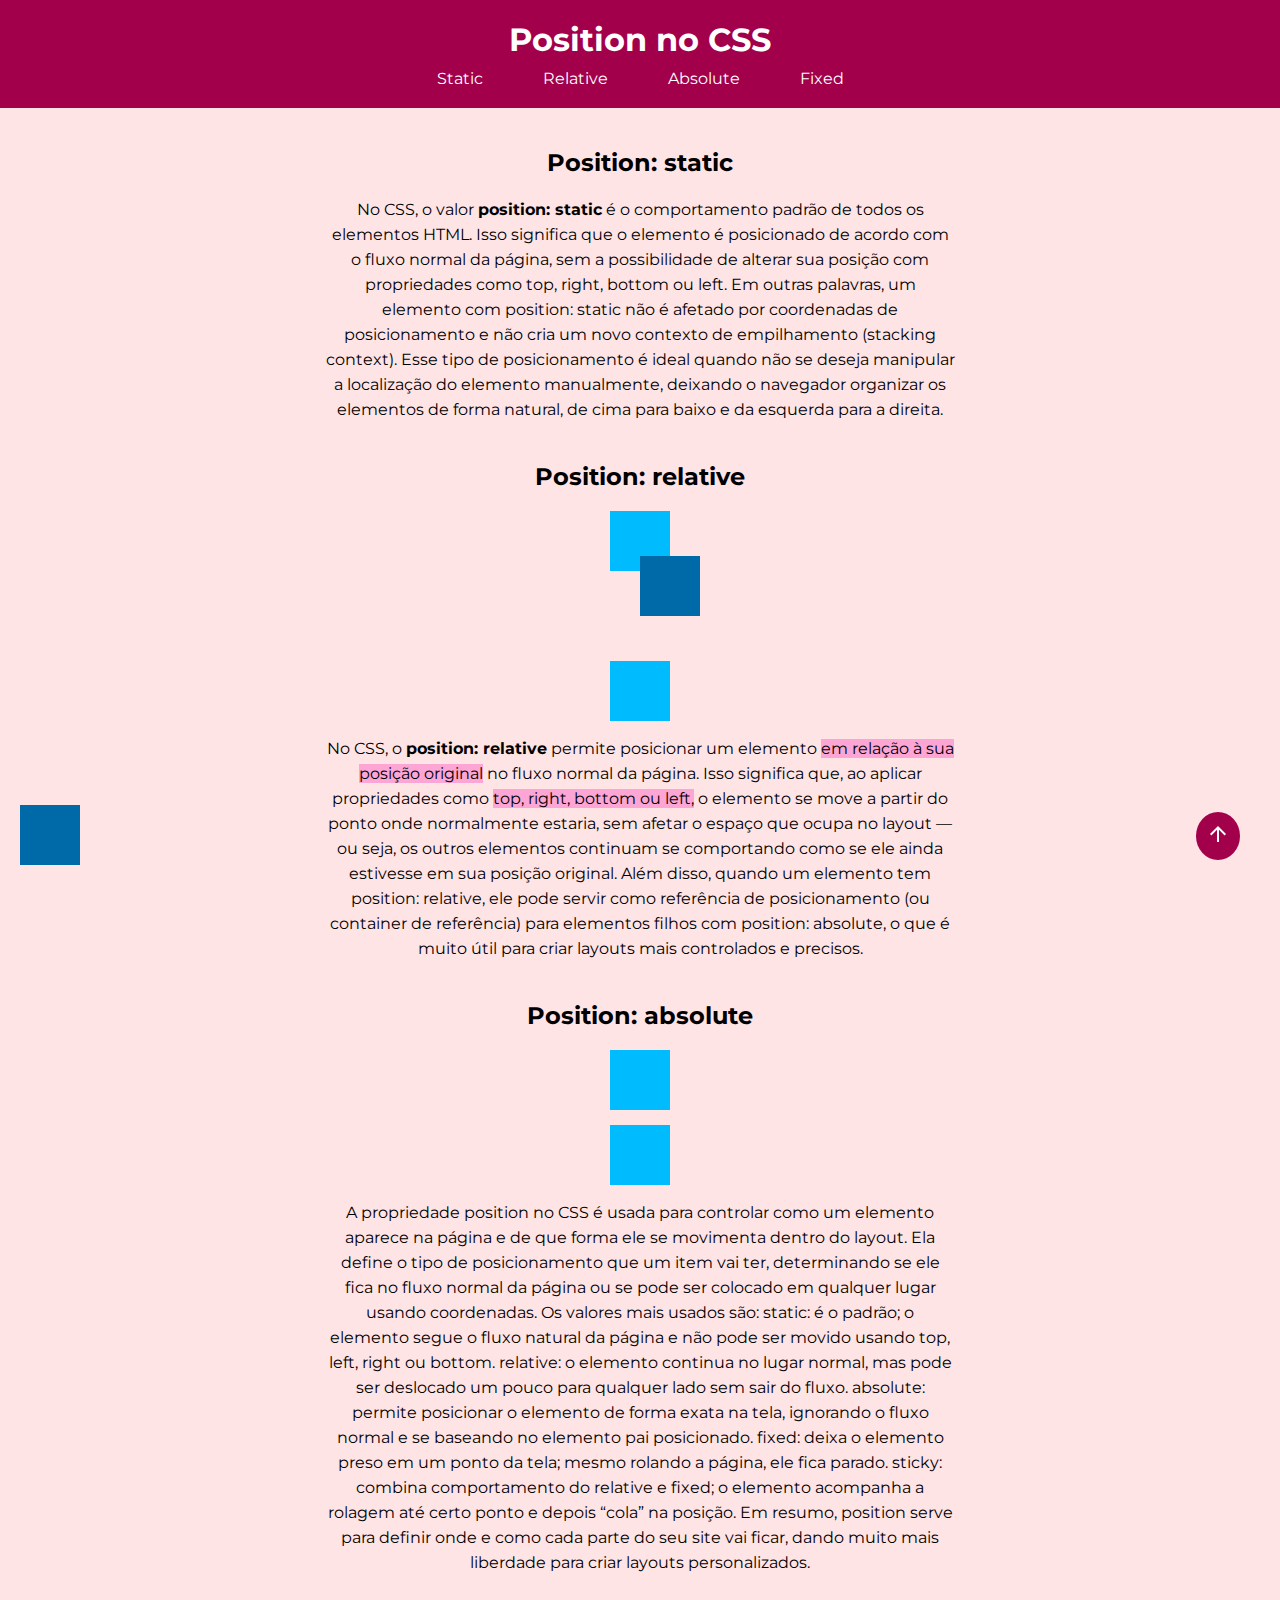
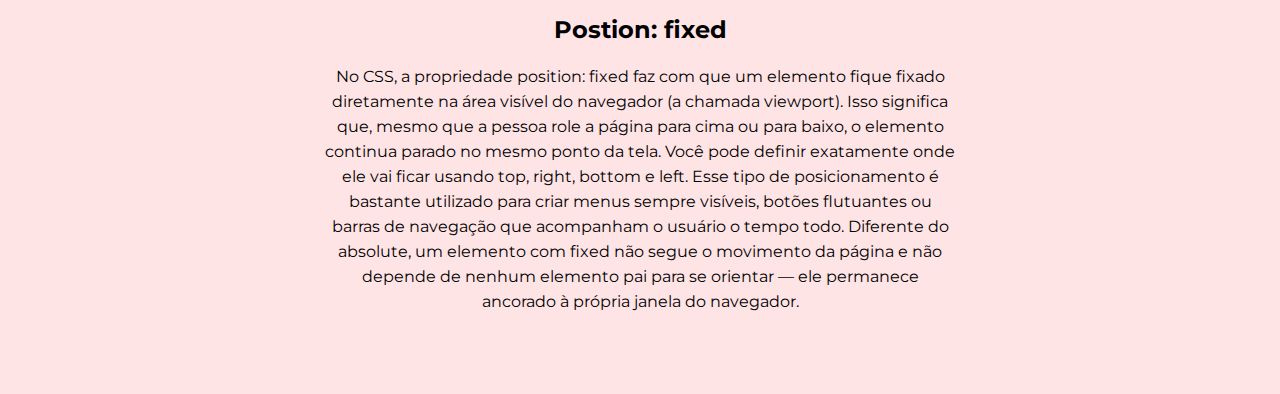
<file: index.html>
<!DOCTYPE html>
<html lang="pt-br">
<head>
    <meta charset="UTF-8">
    <meta name="viewport" content="width=device-width, initial-scale=1.0">
    <title>Ronaldo</title>
    <link rel="stylesheet" href="emocao.css">
    <link rel="preconnect" href="https://fonts.googleapis.com">
    <link rel="preconnect" href="https://fonts.gstatic.com" crossorigin>
    <link href="https://fonts.googleapis.com/css2?family=Montserrat:ital,wght@0,100..900;1,100..900&display=swap" rel="stylesheet">
</head>
<body>
    <header>
        <div class="header-container">
            <h1>Position no CSS</h1>

            <nav>
                <ul>
                    <li>
                        <a href="#static">Static</a>
                    </li>
                    <li>
                        <a href="#relative">Relative</a>
                    </li>
                    <li>
                        <a href="#absolute">Absolute</a>
                    </li>
                    <li>
                        <a href="#fixed">Fixed</a>
                    </li>
                </ul>
            </nav>
        </div>
    </header>

    <main>
            <div class="main-container">
                <section id="static">
                    <h2>Position: static</h2>

                    <p>No CSS, o valor <strong>position: static</strong> é o comportamento padrão de todos os elementos HTML. Isso significa que o elemento é posicionado de acordo com o fluxo normal da página, sem a possibilidade de alterar sua posição com propriedades como top, right, bottom ou left. Em outras palavras, um elemento com position: static não é afetado por coordenadas de posicionamento e não cria um novo contexto de empilhamento (stacking context). Esse tipo de posicionamento é ideal quando não se deseja manipular a localização do elemento manualmente, deixando o navegador organizar os elementos de forma natural, de cima para baixo e da esquerda para a direita.</p>
            </section>

            <section id="relative">
                <h2>Position: relative</h2>

                <div></div>
                <div class="blue"></div>
                <div></div>

                <p>No CSS, o <strong>position: relative</strong> permite posicionar um elemento <mark>em relação à sua posição original</mark> no fluxo normal da página. Isso significa que, ao aplicar propriedades como <mark>top, right, bottom ou left,</mark> o elemento se move a partir do ponto onde normalmente estaria, sem afetar o espaço que ocupa no layout — ou seja, os outros elementos continuam se comportando como se ele ainda estivesse em sua posição original. Além disso, quando um elemento tem position: relative, ele pode servir como referência de posicionamento (ou container de referência) para elementos filhos com position: absolute, o que é muito útil para criar layouts mais controlados e precisos.</p>
            </section>

            <section id="absolute">
                <h2>Position: absolute</h2>
                
                <div></div>
                <div class="blue"></div>
                <div></div>

                <p>A propriedade position no CSS é usada para controlar como um elemento aparece na página e de que forma ele se movimenta dentro do layout. Ela define o tipo de posicionamento que um item vai ter, determinando se ele fica no fluxo normal da página ou se pode ser colocado em qualquer lugar usando coordenadas. Os valores mais usados são:

static: é o padrão; o elemento segue o fluxo natural da página e não pode ser movido usando top, left, right ou bottom.

relative: o elemento continua no lugar normal, mas pode ser deslocado um pouco para qualquer lado sem sair do fluxo.

absolute: permite posicionar o elemento de forma exata na tela, ignorando o fluxo normal e se baseando no elemento pai posicionado.

fixed: deixa o elemento preso em um ponto da tela; mesmo rolando a página, ele fica parado.

sticky: combina comportamento do relative e fixed; o elemento acompanha a rolagem até certo ponto e depois “cola” na posição.

Em resumo, position serve para definir onde e como cada parte do seu site vai ficar, dando muito mais liberdade para criar layouts personalizados.</p>
            </section>

            <section id="fixed">
                <h2>Postion: fixed</h2>

                <p>No CSS, a propriedade position: fixed faz com que um elemento fique fixado diretamente na área visível do navegador (a chamada viewport). Isso significa que, mesmo que a pessoa role a página para cima ou para baixo, o elemento continua parado no mesmo ponto da tela. Você pode definir exatamente onde ele vai ficar usando top, right, bottom e left. Esse tipo de posicionamento é bastante utilizado para criar menus sempre visíveis, botões flutuantes ou barras de navegação que acompanham o usuário o tempo todo. Diferente do absolute, um elemento com fixed não segue o movimento da página e não depende de nenhum elemento pai para se orientar — ele permanece ancorado à própria janela do navegador.</p>
            </section>
        </div>
    </main>

    <a class="arrow" href=""><svg xmlns="http://www.w3.org/2000/svg" height="24px" viewBox="0 -960 960 960" width="24px" fill="#FFF"><path d="M440-160v-487L216-423l-56-57 320-320 320 320-56 57-224-224v487h-80Z"/></svg></a>
</body>

</html>
</file>
<file: emocao.css>
* {
  margin: 0;
  padding: 0;
  box-sizing: border-box;
  font-family: "Montserrat", sans-serif;
  scroll-padding-top: 11.5rem;
  scroll-behavior: smooth;
}

:root {
    font-size: 62.5%;
}

body {
    font-size: 1.6rem;
}

header {
    background-color: oklch(45.9% 0.187 3.815);
    position: fixed;
    width: 100%;
    z-index: 10;
}

.header-container {
    max-width: 120rem;
    margin-inline: auto;
    text-align: center;
    padding-block: 2rem;
    color: #FFF;

    h1 {
        margin-bottom: 1rem;
    }

    ul {
        list-style: none;
        display: flex;
        gap: 6rem;
        justify-content: center;
    }

    a {
        color: #FFF;
        text-decoration: none;
    }

    li:hover {
        transform: scale(1.1);
        font-weight: 700;
        transition: .4s;
    }
}

main {
    background-color: oklch(94.1% 0.03 12.58);
    min-height: calc(100svh - 10.8px);
}

.main-container {
    padding-block: 14.8rem 4rem;
    max-width: 120rem;
    margin: 0 auto;
    text-align: center;

    h2 {
        margin-bottom: 2rem;
    }

    p {
        max-width: 63rem;
        margin-inline: auto;
        line-height: 2.5rem;
    }

    section {
        margin-bottom: 4rem;

        div {
            width: 6rem;
            height: 6rem;
            background-color: oklch(74.6% 0.16 232.661);
            margin-inline: auto;
            margin-bottom: 1.5rem;
        }

        .blue {
            background-color: oklch(50% 0.134 242.749);
            }
        }

        mark {
            background-color: oklch(82.3% 0.12 346.018);
    }
}

#relative {
    .blue {
        position: relative;
        bottom: 3rem;
        left: 3rem;
    }
}

#absolute {
    .blue {
        position: absolute;
        bottom: 2rem;
        left: 2rem;
    }
}

.arrow {
    background-color: oklch(45.9% 0.187 3.815);
    width: fit-content;
    padding: 1rem;
    border-radius: 50%;
    position: fixed;
    bottom: 4rem;
    right: 4rem;
}
</file>
